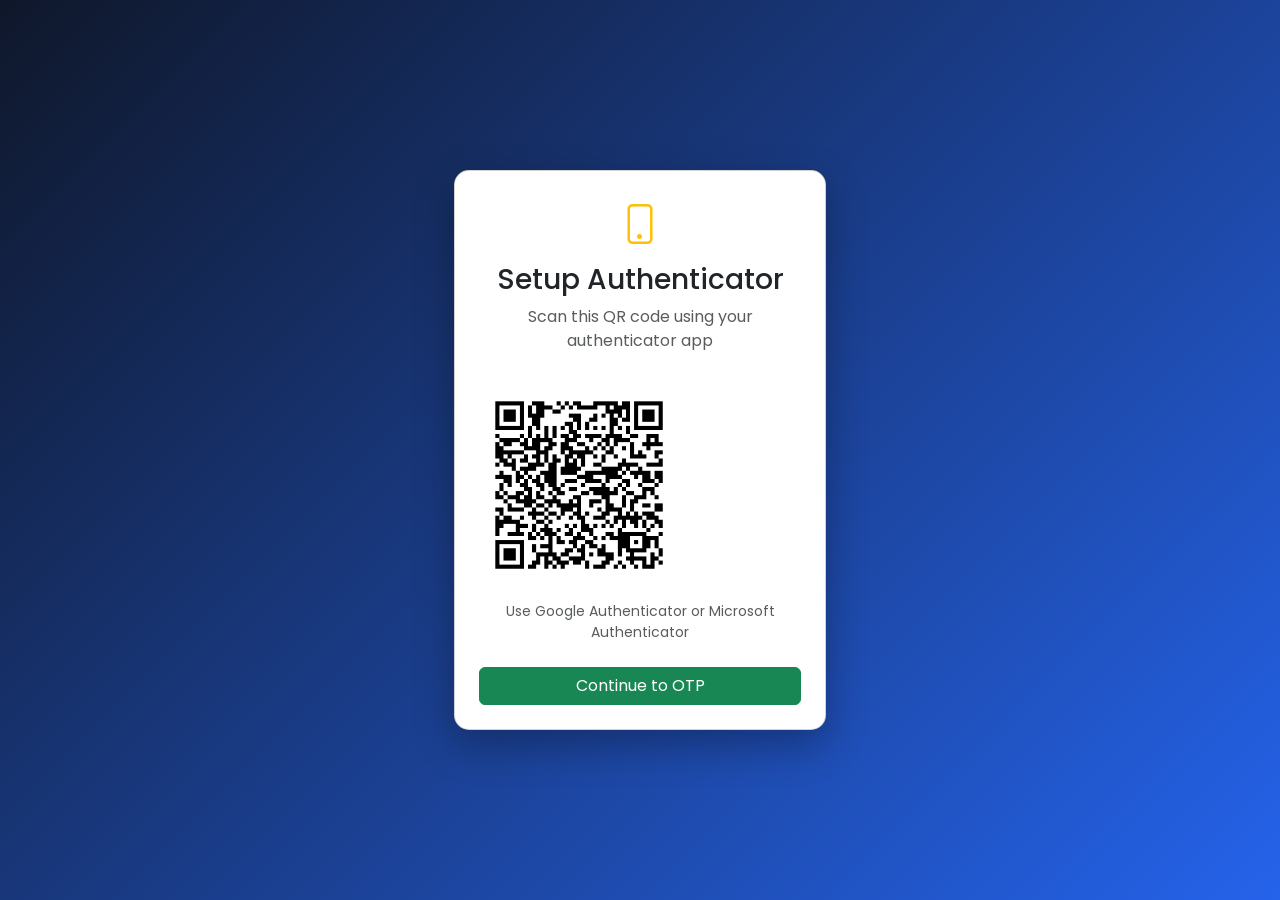
<file: templates/setup_totp.html>
<!DOCTYPE html>
<html lang="en">
<head>

<meta charset="UTF-8">
<title>TOTP Setup</title>

<link href="https://cdn.jsdelivr.net/npm/bootstrap@5.3.2/dist/css/bootstrap.min.css" rel="stylesheet">
<link href="https://cdn.jsdelivr.net/npm/bootstrap-icons/font/bootstrap-icons.css" rel="stylesheet">
<link href="https://fonts.googleapis.com/css2?family=Poppins:wght@300;400;600&display=swap" rel="stylesheet">

<style>
body{
    font-family:'Poppins',sans-serif;
    background: linear-gradient(135deg,#0f172a,#2563eb);
    height:100vh;
}

.card{
    border-radius:15px;
    box-shadow:0 15px 40px rgba(0,0,0,0.3);
    animation: fadeIn 0.6s ease-in-out;
}

@keyframes fadeIn{
    from{opacity:0; transform:translateY(20px);}
    to{opacity:1; transform:translateY(0);}
}
</style>

</head>

<body>

<div class="container d-flex justify-content-center align-items-center vh-100">

<div class="card p-4 col-md-4 text-center">

<i class="bi bi-phone text-warning" style="font-size:40px;"></i>

<h3 class="mt-2">Setup Authenticator</h3>

<p class="text-muted">
Scan this QR code using your authenticator app
</p>

<img src="/static/qr.png" width="200" class="my-3">

<p class="small text-muted">
Use Google Authenticator or Microsoft Authenticator
</p>

<a href="/otp" class="btn btn-success w-100 mt-2">
Continue to OTP
</a>

</div>

</div>

</body>
</html>
</file>
